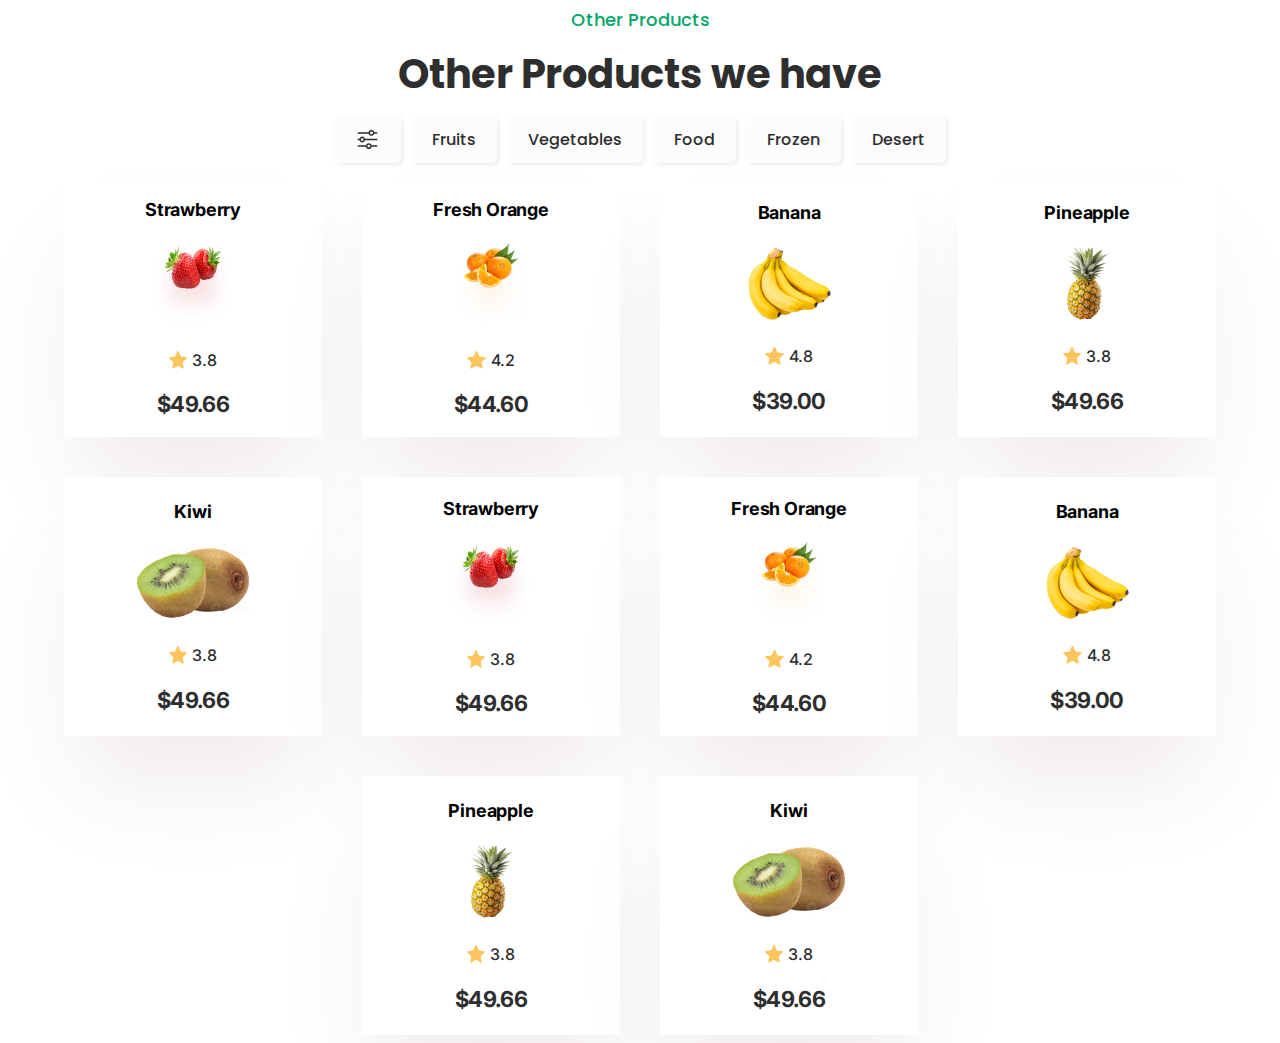
<file: products.html>
<!DOCTYPE html>
<html lang="en">
  <head>
    <meta charset="UTF-8" />
    <meta name="viewport" content="width=device-width, initial-scale=1.0" />
    <title>Products Details</title>
    <link rel="stylesheet" href="./products.css" />
    <link rel="preconnect" href="https://fonts.googleapis.com" />
    <link rel="preconnect" href="https://fonts.gstatic.com" crossorigin />
    <link
      href="https://fonts.googleapis.com/css2?family=Poppins:ital,wght@0,100;0,200;0,300;0,400;0,500;0,600;0,700;0,800;0,900;1,100;1,200;1,300;1,400;1,500;1,600;1,700;1,800;1,900&family=Roboto:ital,wght@0,100;0,300;0,400;0,500;0,700;0,900;1,100;1,300;1,400;1,500;1,700;1,900&display=swap"
      rel="stylesheet"
    />
    <link
      href="https://fonts.googleapis.com/css2?family=Inter:ital,opsz,wght@0,14..32,100..900;1,14..32,100..900&family=Poppins:ital,wght@0,100;0,200;0,300;0,400;0,500;0,600;0,700;0,800;0,900;1,100;1,200;1,300;1,400;1,500;1,600;1,700;1,800;1,900&family=Roboto:ital,wght@0,100;0,300;0,400;0,500;0,700;0,900;1,100;1,300;1,400;1,500;1,700;1,900&display=swap"
      rel="stylesheet"
    />
  </head>
  <body>
    <section class="products-details-section">
      <div class="title-div">
        <div class="other-products-title">Other Products</div>
        <div class="other-products-header">Other Products we have</div>
      </div>
      <div class="category-div">
        <img class="filter-icon" src="./image/[BE-15]-Products/filter.svg" />
        <div class="category-border">Fruits</div>
        <div class="category-border">Vegetables</div>
        <div class="category-border">Food</div>
        <div class="category-border">Frozen</div>
        <div class="category-border">Desert</div>
      </div>
      <div class="products-detail-div">
        <div class="product-div">
          <div class="products-name">Strawberry</div>
          <img
            class="strawberry-img"
            src="./image/[BE-15]-Products/strawberry-products.png"
          />
          <div class="score-div">
            <img class="star-icon" src="./image/[BE-15]-Products/star.svg" />
            <div class="score-number">3.8</div>
          </div>
          <div class="price-number">$49.66</div>
        </div>
        <div class="product-div">
          <div class="products-name">Fresh Orange</div>
          <img
            class="orange-img"
            src="./image/[BE-15]-Products/orange-products.png"
          />
          <div class="score-div">
            <img class="star-icon" src="./image/[BE-15]-Products/star.svg" />
            <div class="score-number">4.2</div>
          </div>
          <div class="price-number">$44.60</div>
        </div>
        <div class="product-div">
          <div class="products-name">Banana</div>
          <img
            class="banana-img"
            src="./image/[BE-15]-Products/banana-products.png"
          />
          <div class="score-div">
            <img class="star-icon" src="./image/[BE-15]-Products/star.svg" />
            <div class="score-number">4.8</div>
          </div>
          <div class="price-number">$39.00</div>
        </div>
        <div class="product-div">
          <div class="products-name">Pineapple</div>
          <img
            class="pineapple-img"
            src="./image/[BE-15]-Products/pineapple-products.png"
          />
          <div class="score-div">
            <img class="star-icon" src="./image/[BE-15]-Products/star.svg" />
            <div class="score-number">3.8</div>
          </div>
          <div class="price-number">$49.66</div>
        </div>
        <div class="product-div">
          <div class="products-name">Kiwi</div>
          <img
            class="kiwi-img"
            src="./image/[BE-15]-Products/kiwi-products.png"
          />
          <div class="score-div">
            <img class="star-icon" src="./image/[BE-15]-Products/star.svg" />
            <div class="score-number">3.8</div>
          </div>
          <div class="price-number">$49.66</div>
        </div>
        <div class="product-div">
          <div class="products-name">Strawberry</div>
          <img
            class="strawberry-img"
            src="./image/[BE-15]-Products/strawberry-products.png"
          />
          <div class="score-div">
            <img class="star-icon" src="./image/[BE-15]-Products/star.svg" />
            <div class="score-number">3.8</div>
          </div>
          <div class="price-number">$49.66</div>
        </div>
        <div class="product-div">
          <div class="products-name">Fresh Orange</div>
          <img
            class="orange-img"
            src="./image/[BE-15]-Products/orange-products.png"
          />
          <div class="score-div">
            <img class="star-icon" src="./image/[BE-15]-Products/star.svg" />
            <div class="score-number">4.2</div>
          </div>
          <div class="price-number">$44.60</div>
        </div>
        <div class="product-div">
          <div class="products-name">Banana</div>
          <img
            class="banana-img"
            src="./image/[BE-15]-Products/banana-products.png"
          />
          <div class="score-div">
            <img class="star-icon" src="./image/[BE-15]-Products/star.svg" />
            <div class="score-number">4.8</div>
          </div>
          <div class="price-number">$39.00</div>
        </div>
        <div class="product-div">
          <div class="products-name">Pineapple</div>
          <img
            class="pineapple-img"
            src="./image/[BE-15]-Products/pineapple-products.png"
          />
          <div class="score-div">
            <img class="star-icon" src="./image/[BE-15]-Products/star.svg" />
            <div class="score-number">3.8</div>
          </div>
          <div class="price-number">$49.66</div>
        </div>
        <div class="product-div">
          <div class="products-name">Kiwi</div>
          <img
            class="kiwi-img"
            src="./image/[BE-15]-Products/kiwi-products.png"
          />
          <div class="score-div">
            <img class="star-icon" src="./image/[BE-15]-Products/star.svg" />
            <div class="score-number">3.8</div>
          </div>
          <div class="price-number">$49.66</div>
        </div>
      </div>
    </section>
  </body>
</html>
</file>
<file: products.css>
.products-details-section {
  display: flex;
  flex-direction: column;
  align-items: center;
}
.title-div {
  display: flex;
  flex-direction: column;
  gap: 15px;
  max-width: 500px;
  align-items: center;
}
.other-products-title {
  font-family: "Poppins", sans-serif;
  font-size: 18px;
  font-weight: 500;
  line-height: 24px;
  letter-spacing: 1%;
  color: #03a66b;
}
.other-products-header {
  font-family: "Poppins", sans-serif;
  font-size: 40px;
  font-weight: 700;
  line-height: 54px;
  letter-spacing: 1%;
  color: #2e2e2e;
}
.category-div {
  display: flex;
  flex-direction: row;
  max-width: 635px;
  padding: 15px 30px;
  gap: 10px;
}
.filter-icon {
  border-radius: 6px;
  border: 1px solid transparent;
  padding: 10px 20px;
  gap: 10px;
  background-color: #fdfcfc;
  box-shadow: 2px 2px 4px 0px rgba(0, 0, 0, 0.08);
}
.category-border {
  border-radius: 6px;
  font-family: "Poppins", sans-serif;
  font-size: 16px;
  font-weight: 500;
  color: #2e2e2e;
  border: 1px solid transparent;
  padding: 10px 20px;
  gap: 10px;
  background-color: #fdfcfc;
  box-shadow: 2px 2px 4px 0px rgba(0, 0, 0, 0.08);
  /*border-shadow: Eklenecek*/
}
.products-detail-div {
  max-width: 1500px;
  display: flex;
  flex-wrap: wrap;
  justify-content: center;
  gap: 40px;
}
.product-div {
  display: flex;
  flex-direction: column;
  align-items: center;
  justify-content: space-evenly;
  padding: 10px 30px;
  background-color: white;
  box-shadow: 0px 60px 100px -10px rgba(86, 0, 0, 0.08);
  gap: 10px;
  width: 198px;
  height: 239px;
}
.products-name {
  font-family: "Inter", sans-serif;
  font-weight: 700;
  font-size: 18px;
  line-height: 18px;
  letter-spacing: -0.22px;
}
.score-div {
  display: flex;
  flex-direction: row;
  gap: 5px;
}
.score-number {
  font-family: "Inter", sans-serif;
  font-weight: 500;
  font-size: 16px;
  line-height: 20px;
  color: #2e2e2e;
}
.price-number {
  font-family: "Inter", sans-serif;
  font-weight: 700;
  font-size: 22px;
  line-height: 20px;
  letter-spacing: -0.44px;
  color: #2e2e2e;
}

.strawberry-img,
.orange-img {
  width: 88px;
  height: 84px;
}
</file>
